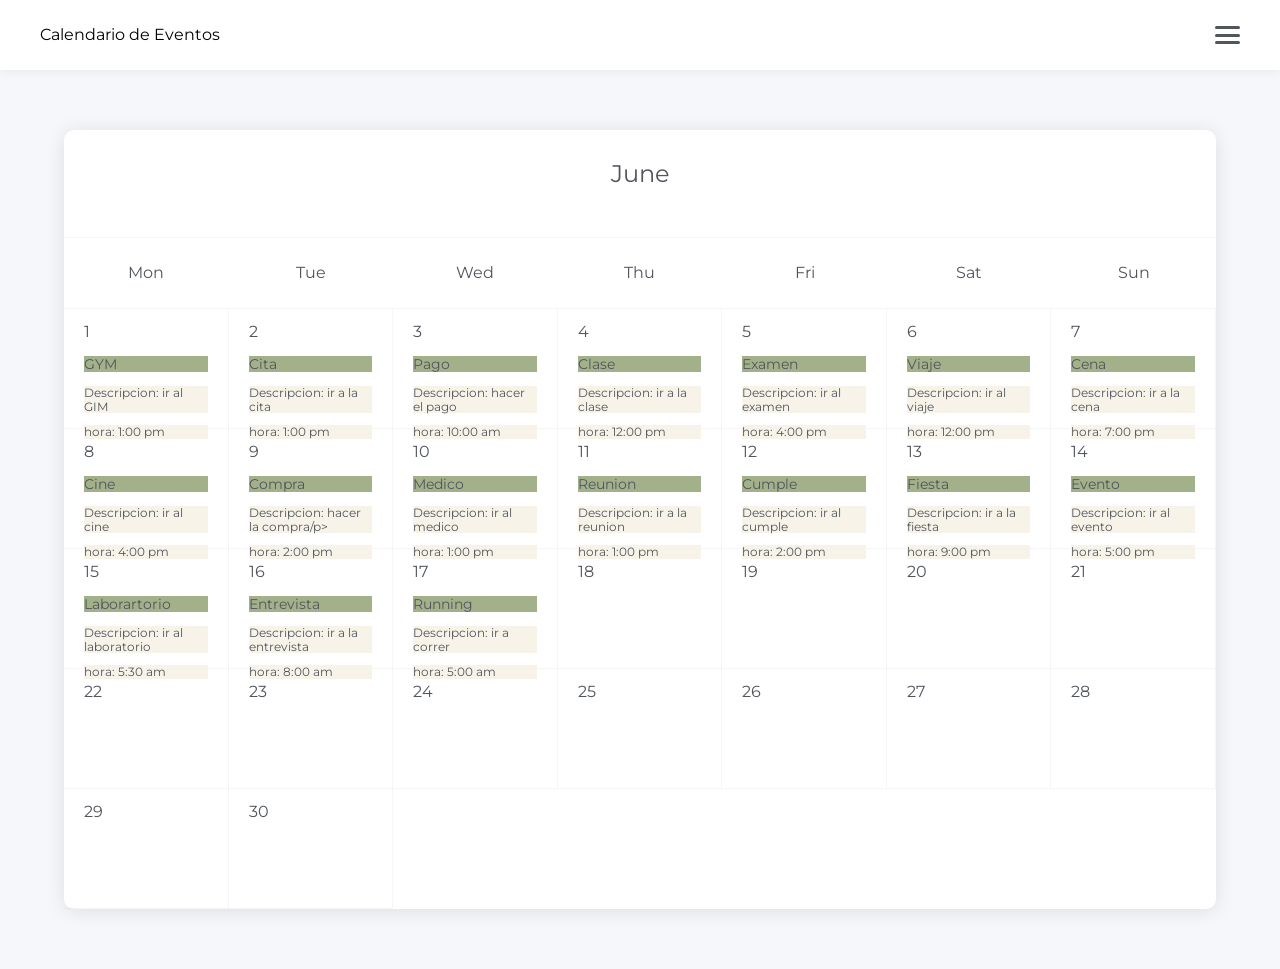
<file: evidencia_calendar_3407186/index.html>
<!DOCTYPE html>
<html lang="en">
<head>
    <meta charset="UTF-8">
    <meta name="viewport" content="width=device-width, initial-scale=1.0">
    <link rel="stylesheet" href="normalize.css">
    <link rel="stylesheet" href="styles.css">
    <title>Document</title>
</head>
<body>
    <!-- menu responsive flex-->
    <div class="main-header">
        <div class="main-header__container">
            <!-- logo-->
            <div class="main-header__logo">
            Calendario de Eventos
            </div>
            <!-- menu hamburgesa: toggle menu: se muestra en breakpoints <=500px -->
            <button class="main-header__toggle" id="menu-toggle">
                <div class="main-header__bar"></div>
                <div class="main-header__bar"></div>
                <div class="main-header__bar"></div>
            </button>
            <!--menu de opciones: se muetra en breakpoints >500px  -->
            <div class="main-nav" id="main-nav">
                <ul class="main-nav__list">
                    <li class="main-nav-item">
                    <a href="#" class="main-nav-link">
                        Buscar
                    </a>    
                        
                    </li>

                    <li class="main-nav-item">
                    <a href="#" class="main-nav-link">
                        Ayuda
                    </a>    
                    
                    </li>

                    <li class="main-nav-item">
                    <a href="#" class="main-nav-link">
                    Configuracion   
                    </a>    
                        
                    </li>
                </ul>
            </div>
        </div>
    </div>




    <!--calendar -->
    <div class="container">
        <div class="month">
            <h2 class="month__name">
                June
            </h2>
        </div>
        <div class="days">
            <div class="days__item">Mon</div>
            <div class="days__item">Tue</div>
            <div class="days__item">Wed</div>
            <div class="days__item">Thu</div>
            <div class="days__item">Fri</div>
            <div class="days__item">Sat</div>
            <div class="days__item">Sun</div>
        </div>
        <div class="schedule">
            <div class="schedule__day">
                1
                <p class="color-evento" >GYM</p>
                <p class="Descripcion">Descripcion: ir al GIM</p>
                <p class="hora">hora: 1:00 pm</p>
            </div>
            <div class="schedule__day">
                2
                <p class="color-evento" >Cita</p>
                <p class="Descripcion">Descripcion: ir a la cita</p>
                <p class="hora">hora: 1:00 pm</p>
            </div>
            <div class="schedule__day">
                3
                <p class="color-evento" >Pago</p>
                <p class="Descripcion">Descripcion: hacer el pago</p>
                <p class="hora">hora: 10:00 am</p>
            </div>
            <div class="schedule__day">
                4
                <p class="color-evento" >Clase</p>
                <p class="Descripcion">Descripcion: ir a la clase</p>
                <p class="hora">hora: 12:00 pm</p>
            </div>
            <div class="schedule__day">
                5
                <p class="color-evento" >Examen</p>
                <p class="Descripcion">Descripcion: ir al examen</p>
                <p class="hora">hora: 4:00 pm</p>
            </div>
            <div class="schedule__day">
                6
                <p class="color-evento" >Viaje</p>
                <p class="Descripcion">Descripcion: ir al viaje</p>
                <p class="hora">hora: 12:00 pm</p>
            </div>
            <div class="schedule__day">
                7
                <p class="color-evento" >Cena</p>
                <p class="Descripcion">Descripcion: ir a la cena</p>
                <p class="hora">hora: 7:00 pm</p>
            </div>
            <div class="schedule__day">
                8
                <p class="color-evento" >Cine</p>
                <p class="Descripcion">Descripcion: ir al cine</p>
                <p class="hora">hora: 4:00 pm</p>
            </div>
            <div class="schedule__day">
                9
                <p class="color-evento" >Compra</p>
                <p class="Descripcion">Descripcion: hacer la compra/p>
                <p class="hora">hora: 2:00 pm</p>
            </div>
            <div class="schedule__day">
                10 
                <p class="color-evento" >Medico</p>
                <p class="Descripcion">Descripcion: ir al medico</p>
                <p class="hora">hora: 1:00 pm</p>
            </div>
            <div class="schedule__day">
                11
                <p class="color-evento" >Reunion</p>
                <p class="Descripcion">Descripcion: ir a la reunion</p>
                <p class="hora">hora: 1:00 pm</p>
            </div>
            <div class="schedule__day">
                12
                <p class="color-evento" >Cumple</p>
                <p class="Descripcion">Descripcion: ir al cumple</p>
                <p class="hora">hora: 2:00 pm</p>
            </div>
            <div class="schedule__day">
                13
                <p class="color-evento" >Fiesta</p>
                <p class="Descripcion">Descripcion: ir a la fiesta</p>
                <p class="hora">hora: 9:00 pm</p>
            </div>
            <div class="schedule__day">
                14
                <p class="color-evento" >Evento</p>
                <p class="Descripcion">Descripcion: ir al evento</p>
                <p class="hora">hora: 5:00 pm</p>
            </div>
            <div class="schedule__day">
                
                15
                 <p class="color-evento" >Laborartorio</p>
                <p class="Descripcion">Descripcion: ir al laboratorio</p>
                <p class="hora">hora: 5:30 am</p>
            </div>
            <div class="schedule__day">
                16
                 <p class="color-evento" >Entrevista</p>
                <p class="Descripcion">Descripcion: ir a la entrevista</p>
                <p class="hora">hora: 8:00 am</p>
            </div>
            <div class="schedule__day">
                17 
                 <p class="color-evento" >Running</p>
                <p class="Descripcion">Descripcion: ir a correr</p>
                <p class="hora">hora: 5:00 am</p>
            </div>
            <div class="schedule__day">18</div>
            <div class="schedule__day">19</div>
            <div class="schedule__day">20</div>
            <div class="schedule__day">21</div>
            <div class="schedule__day">22</div>
            <div class="schedule__day">23</div>
            <div class="schedule__day">24</div>
            <div class="schedule__day">25</div>
            <div class="schedule__day">26</div>
            <div class="schedule__day">27</div>
            <div class="schedule__day">28</div>
            <div class="schedule__day">29</div>
            <div class="schedule__day">30</div>
        </div>
    </div>
    <script>

        const menuToggle = document.getElementById('menu-toggle')
        const mainNav = document.getElementById('main-nav')
        /* añadir el evento click y su funcionamiento*/
        menuToggle.addEventListener('click'  , ()=>{
            mainNav.classList.toggle('main-nav__open')
        })
    </script>

</body>
</html>
</file>
<file: evidencia_calendar_3407186/styles.css>
@import url('https://fonts.googleapis.com/css2?family=Montserrat:ital,wght@0,100..900;1,100..900&display=swap');

body{
     font-family: "Montserrat", sans-serif;
     background-color: #f5f7fa;
     padding: 110px 0 60px 0;



}



/* ESTILOS DE CALENDARIO*/
.container{
    width: 90%;
    margin: 0 auto;
    background-color: #FFF;
    max-width: 1200px;
    box-shadow: 0 2px 20px rgba(0,0,0, 0.1);
    border-radius: 10px;
}


.month__name{
    text-align: center;
    color: #51565d;
    font-weight: 400;
    padding: 30px 0;
}

.days{
    display:grid;
    grid-template-columns: repeat(7, 1fr);
    /* centrado */
    place-items:center;
    height: 70px;
    border-bottom: 1px solid #a6a8b31f;
    border-top: 1px solid #a6a8b31f;
    color: #51565d;
}

.schedule{
    display: grid;
    grid-template-columns: repeat(7, 1fr);
    grid-auto-rows: 120px; /*alto de cada fila*/

}
.schedule__day{
    border-bottom: 1px solid #a6a8b31f;
    border-right:  1px solid #a6a8b31f;
    padding: 14px 20px;
    color: #51565d;
}

/* FIN DE ESTILOS DE CALENDARIO*/

/* ESTILOS DE LA NAVEGACION GLOBAL*/

.main-header{
    background-color: #FFF;
    box-shadow: 0 2px 10px rgba(0,0,0, 0.05);
    position:fixed;
    top:0;
    left:0;
    width: 100%;
}

.main-header__container{
    width: 90%;
    max-width: 1200px;
    margin: 0 auto;
    height:  70px;
    display: flex;
    justify-content: space-between;
    align-items: center;
}

.main-header-logo{
    font-weight: 600;
    color: #51565d;
}
.main-nav__list{
    display: flex;
    gap: 30px;
    list-style: none;
    margin: 0;
    padding: 0;

}

.main-nav__link{
    text-decoration: none;
    color: #51565d;
    font-size: 0.95rem;
}

.main-nav__link:hover{
    color: black;    
}
.main-header__toggle{
    display: none; 
   /* display: flex;*/
    flex-direction: column;
    justify-content: space-between;
    width: 25px;
    height: 18px;
    background: transparent;
    border: none;
    padding: 0;

}

.main-header__bar{
    width: 25px;
    height: 3px;
    background-color: #51565d;;
    border-radius: 2px;
}










/* media query: adaptacion de un estilo a un breakpoint determinado */

@media screen and (max-width:500px){
/*calendario*/

    .container{
        width: 96;
    }
    .schedule__day{
        padding:  7px;
    }
}
    /* menu*/
.main-header__container{
    width: 96%;
}
.main-header__toggle{
    display: flex;
}
.main-nav{
    position:absolute;
    top: 70px;
    left: 0;
    width: 100%;
    background-color: #FFF;
    box-shadow: 0 10px 10px rgba(0, 0, 0, 0.05);
    max-height: 0;
    overflow: hidden;

}
.main-nav__item{
    width: 100%;
    border-top: 1px solid #a6a8b31f;

}
.main-nav__list{
    flex-direction: 0;
    gap: 0;
    width: 100%;
}

.main-nav__link{
    display: block; 
    padding: 15px 20px;
    width: 100%;
}
 /* clase activa que se va añadir al nav mediante JavaScript 
 cuando se ejecuto el evento "presiona" el boton*/
 .main-nav__open{
    max-height: 200px;
 }
 .color-evento{
    background-color: #A3B18A;
    font-size: 14px;
 }
 .Descripcion{
    background-color: #F7F3E9;
    font-size: 12px;
 }
 .hora{
    background-color: #F7F3E9;
    font-size: 12px;
 }
</file>
